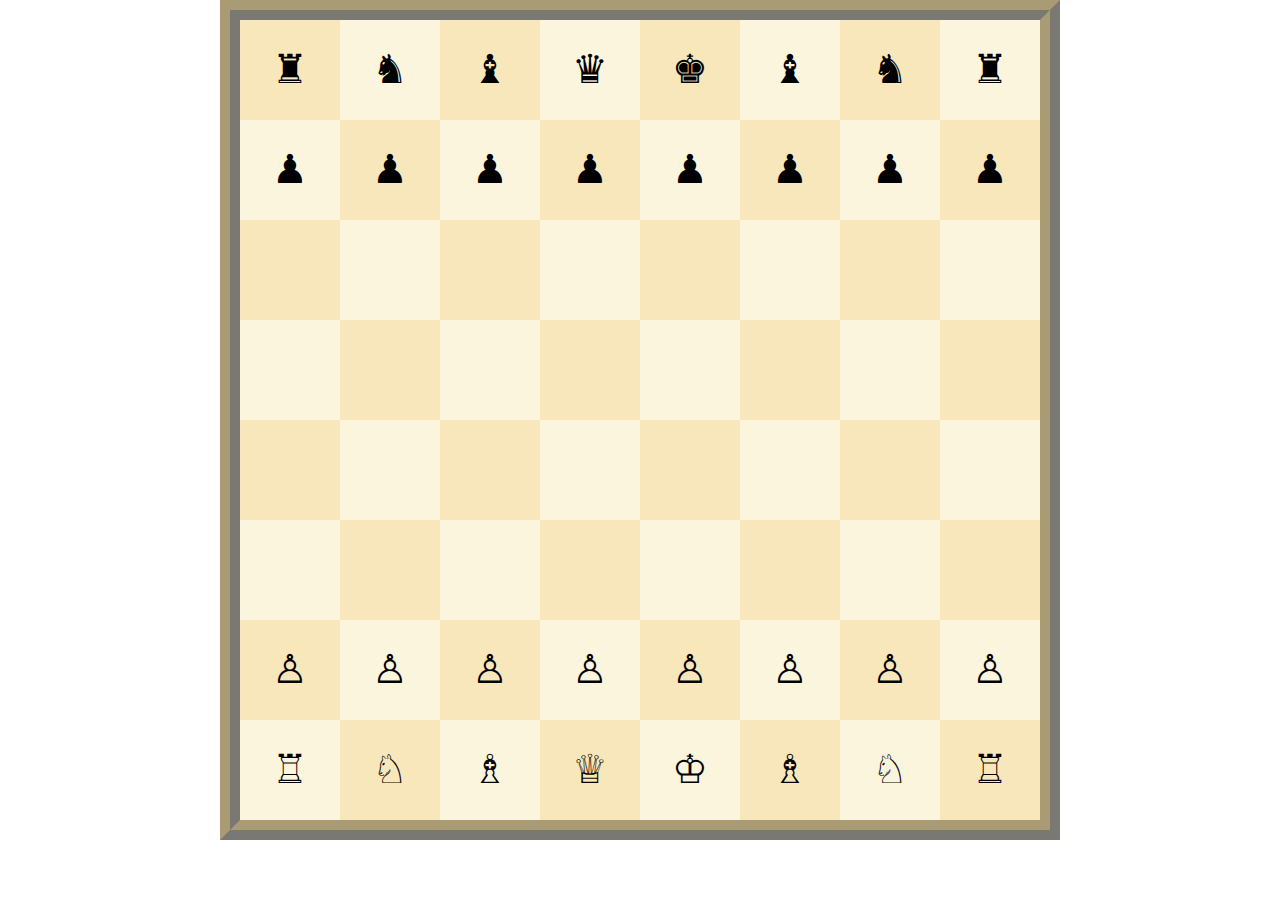
<file: chessboard/index.html>
<!DOCTYPE html>
<html lang="en">
<head>
    <meta charset="UTF-8">
    <meta name="viewport" content="width=device-width, initial-scale=1.0">
    <title>Float</title>
    <link rel="stylesheet" href="style.css">
</head>
<body>
    <div class="container">
        <div class="box box1">♜</div>
        <div class="box box2">♞</div>
        <div class="box box1">♝</div>
        <div class="box box2">♛</div>
        <div class="box box1">♚</div>
        <div class="box box2">♝</div>
        <div class="box box1">♞</div>
        <div class="box box2">♜</div>
        <div class="clear"></div>
        <div class="box box2">♟</div>
        <div class="box box1">♟</div>
        <div class="box box2">♟</div>
        <div class="box box1">♟</div>
        <div class="box box2">♟</div>
        <div class="box box1">♟</div>
        <div class="box box2">♟</div>
        <div class="box box1">♟</div>
        <div class="clear"></div>
        <div class="box box1"></div>
        <div class="box box2"></div>
        <div class="box box1"></div>
        <div class="box box2"></div>
        <div class="box box1"></div>
        <div class="box box2"></div>
        <div class="box box1"></div>
        <div class="box box2"></div>
        <div class="clear"></div>
        <div class="box box2"></div>
        <div class="box box1"></div>
        <div class="box box2"></div>
        <div class="box box1"></div>
        <div class="box box2"></div>
        <div class="box box1"></div>
        <div class="box box2"></div>
        <div class="box box1"></div>
        <div class="clear"></div>
        <div class="box box1"></div>
        <div class="box box2"></div>
        <div class="box box1"></div>
        <div class="box box2"></div>
        <div class="box box1"></div>
        <div class="box box2"></div>
        <div class="box box1"></div>
        <div class="box box2"></div>
        <div class="clear"></div>
        <div class="box box2"></div>
        <div class="box box1"></div>
        <div class="box box2"></div>
        <div class="box box1"></div>
        <div class="box box2"></div>
        <div class="box box1"></div>
        <div class="box box2"></div>
        <div class="box box1"></div>
        <div class="clear"></div>
        <div class="box box1">♙</div>
        <div class="box box2">♙</div>
        <div class="box box1">♙</div>
        <div class="box box2">♙</div>
        <div class="box box1">♙</div>
        <div class="box box2">♙</div>
        <div class="box box1">♙</div>
        <div class="box box2">♙</div>
        <div class="clear"></div>
        <div class="box box2">♖</div>
        <div class="box box1">♘</div>
        <div class="box box2">♗</div>
        <div class="box box1">♕</div>
        <div class="box box2">♔</div>
        <div class="box box1">♗</div>
        <div class="box box2">♘</div>
        <div class="box box1">♖</div>
        <div class="clear"></div>
    </div>
</body>
</file>
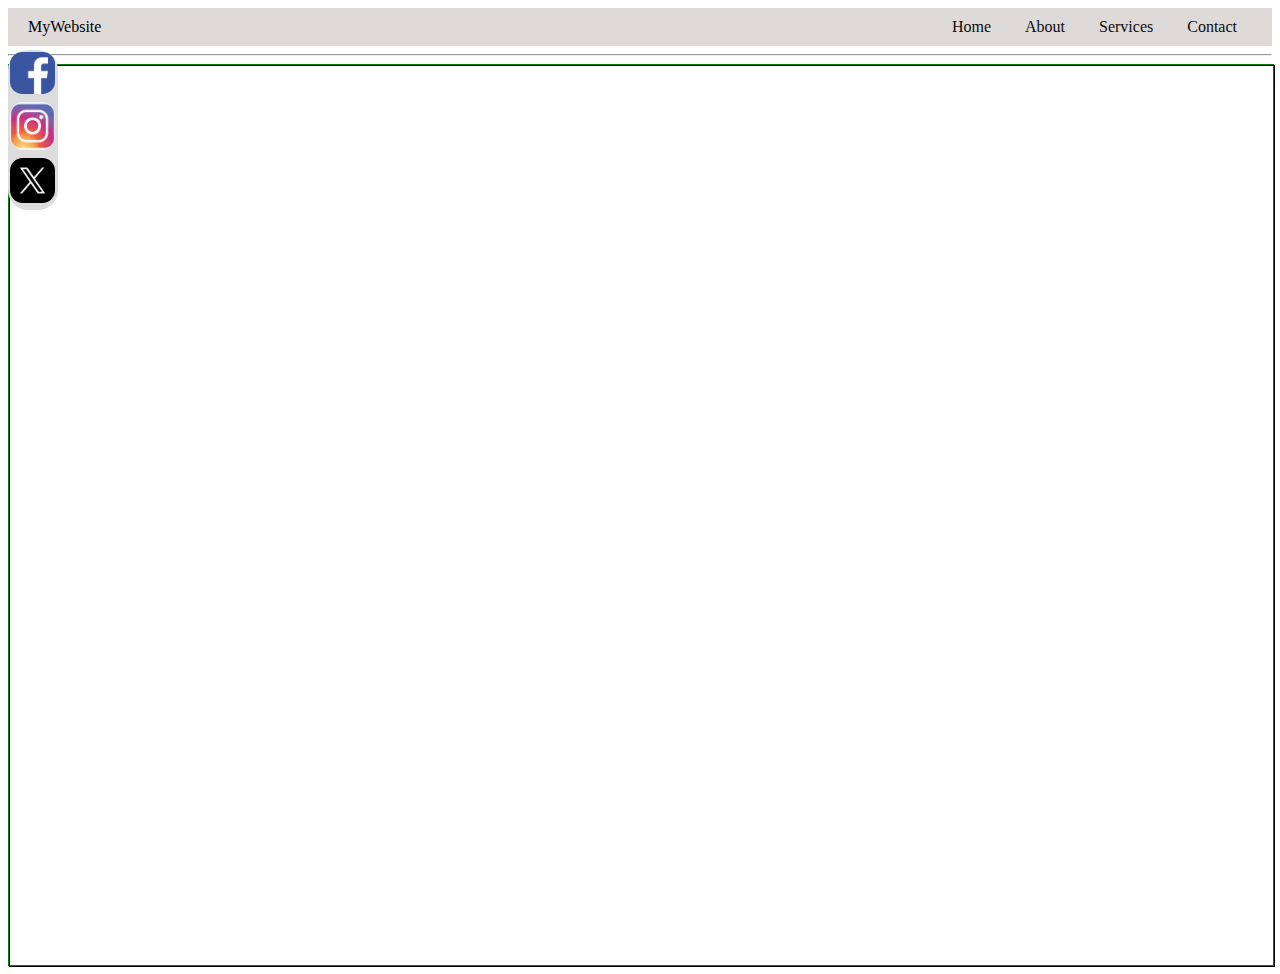
<file: position/index.html>
<!DOCTYPE html>
<html lang="en">
<head>
    <meta charset="UTF-8">
    <meta name="viewport" content="width=device-width, initial-scale=1.0">
    <title>position</title>
    <link rel="stylesheet" href="style.css">
</head>
<body>
    <div class="navbar">
        <div class="logo">MyWebsite</div>
        <div class="links">
            <a href="home">Home</a>
            <a href="about">About</a>
            <a href="services">Services</a>
            <a href="contact">Contact</a>
        </div>
    </div>
    <hr/>

     <div class="box box1">
        <img src="[data-uri]" alt="">
        <img src="[data-uri]">
        <img src="[data-uri]">
    </div>
    <div class="container">
    <div class="container1">
</body>
</html>
</file>
<file: chessboard/style.css>
*{
    box-sizing: border-box;
    margin: 0;
    padding: 0;
}

.container{
    width: fit-content;
    border: 20px ridge #644a038c;
    margin: auto;

}

.box{
    width: 100px;
    height: 100px;
    text-align: center;
    font-size: 40px;
    line-height: 100px;
    
}

.box1{
    float: left;
    background-color: #f8e7bb;
}

.box2{
    float: left;
    background-color: 	#fbf5de;
}

.clear{
    clear: both;
}
</file>
<file: position/style.css>
.body{
    background-color: aliceblue;
}
.navbar {
    display: flex;
    justify-content: space-between;
    align-items: center;
    background-color: #dedada;
    padding: 10px 20px;
    position:sticky;
    top: 0px;
}

.navbar a {
    color: rgb(12, 12, 12);
    text-decoration: none;
    padding: 10px 15px;
}

.box{
    background-color:gainsboro ;
}

.box1{
    width: 50px;
    height: 160px;
    background-color: gainsboro;
    border-radius: 20px;
    position: fixed;
    top:  50px;
}
.box1 img{
    margin-top: px;
    width: 45px;
    border-radius: 30%;
    padding: 2px;
}
.container{
    width:100% ;
    height: 100vh;
    border: 1px solid green;
    background-image: url(https://www.bsr.org/images/heroes/bsr-focus-nature-hero.jpg);
    /* background-position: -200px ; */
    background-size: cover;
    background-repeat: no-repeat;
    background-position: bottom;
    text-align: center;
    background-attachment: fixed;
}
.container1{
    width: 100%;
    height: 100vh;
    border: 1px solid black;
    background: url(https://external-preview.redd.it/npG2tr36CvJ4tdZpLCW-jtaO_30RIL2S9ocF9m9WXno.jpg?auto=webp&s=14da00082028e85ec1553ab1ada32a0e168eb717);

    background-size: cover;
    text-align: center;
    background-attachment: fixed;
}
</file>
